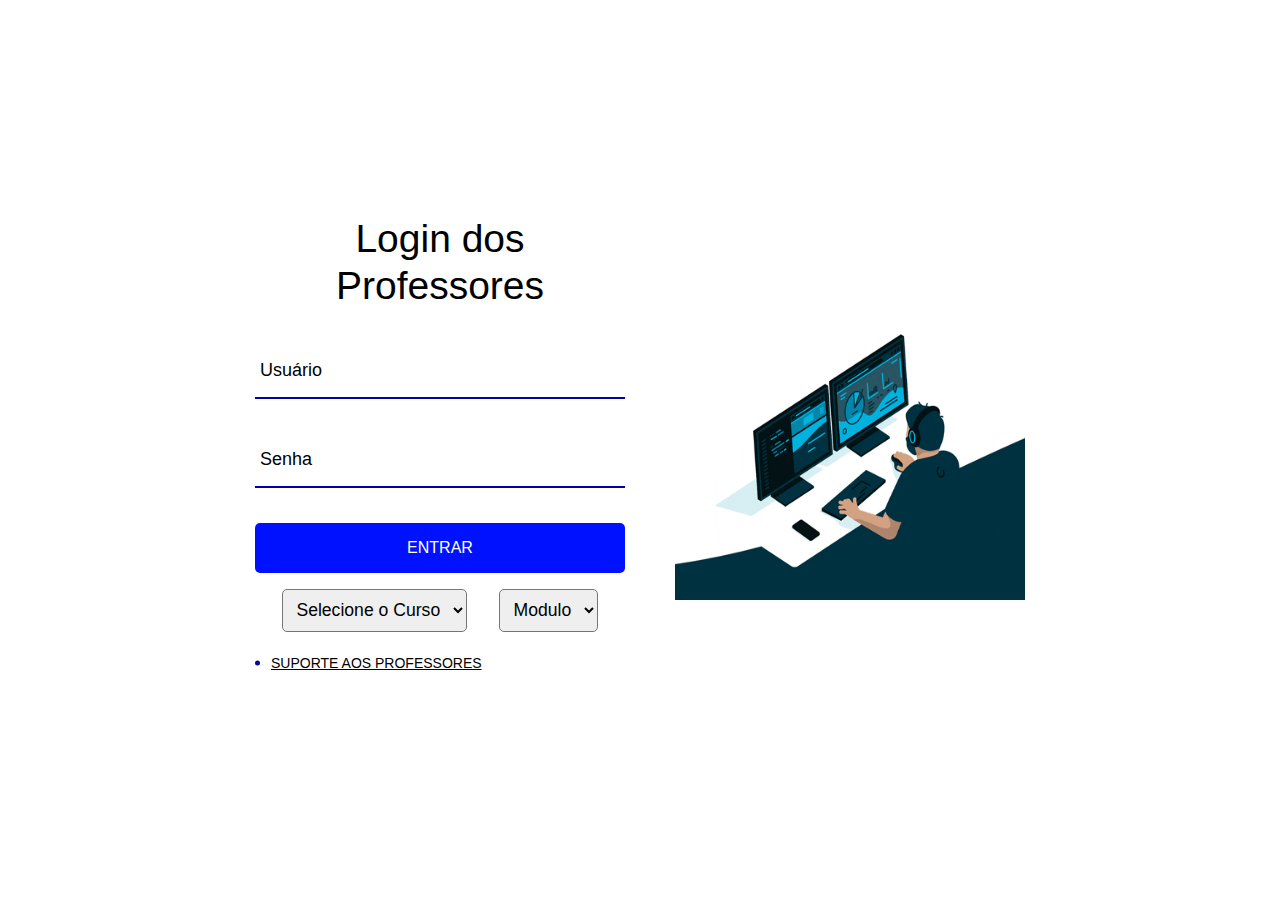
<file: index.html>
<!DOCTYPE html>
<html lang="pt-br">
<head>
	<title>ALPHA TRANSMISSION TECHNOLOGY</title>
	<meta charset="UTF-8">
	<meta name="viewport" content="width=device-width, initial-scale=1">

	<link rel="stylesheet" type="text/css" href="css.css">
	
</head>
<body>
	

    
	<div class="container">


		<div class="container-login">
			<div class="wrap-login">

        
				<form class="login-form">


                    
					<span class="login-form-title">
						Login dos Professores
					</span>

					<div class="wrap-input margin-top-35 margin-bottom-35">
						<input class="input-form" type="text" name="Usuário" autocomplete="off">
						<span class="focus-input-form" data-placeholder="Usuário"></span>
					</div>

					<div class="wrap-input margin-bottom-35">
						<input class="input-form" type="password" name="password">
						<span class="focus-input-form" data-placeholder="Senha"></span>
					</div>

					<div class="container-login-form-btn">
						<button class="login-form-btn">
								ENTRAR
						</button>
					</div>

                
                <div id="content" >
                    <div id="frmEstadoCidades" class="curso" >
                        <div class="item-select">
                      
                            <select id="estado">  
								<option value="">Selecione o Curso</option>                                                                                                         
                                <option value="informática">informática</option>
                                <option value="Administração">Administração</option>
                                <option value="Turismo">Turismo</option>
                                <option value="Edificações">Edificações</option>
                            </select>

                        </div>
                        <div class="item-select">
                      
                            <select id="cidade">
                                <option value="">Modulo</option>
                            </select>
                        </div>


                    </div>
                    <div id="saida"></div>

                </div>
                <script src="js.js"></script>

					<ul class="login-utils">
						<li class="margin-bottom-8 margin-top-8">
						


							<p><a href="https://teams.microsoft.com/_#/conversations/19:78f2f109-7854-48d1-921d-ac0fef4fa79e_dd0db6c9-e79b-4047-88c2-b4b9bfd7b9d2@unq.gbl.spaces?ctx=chat">SUPORTE AOS PROFESSORES</a></p>
							
						</li>

						
							
						</li>
					</ul>
				</form>
			</div>
			<img src="giphy.gif" width="350" height="300" class="margin-left-100" />
		</div>
	</div>
	
	<script>
		let inputs = document.getElementsByClassName('input-form');
		for (let input of inputs) {
			input.addEventListener("blur", function() {
				if(input.value.trim() != ""){
					input.classList.add("has-val");
				} else {
					input.classList.remove("has-val");
				}
			});
		}
	</script>

</body>
</html>
</file>
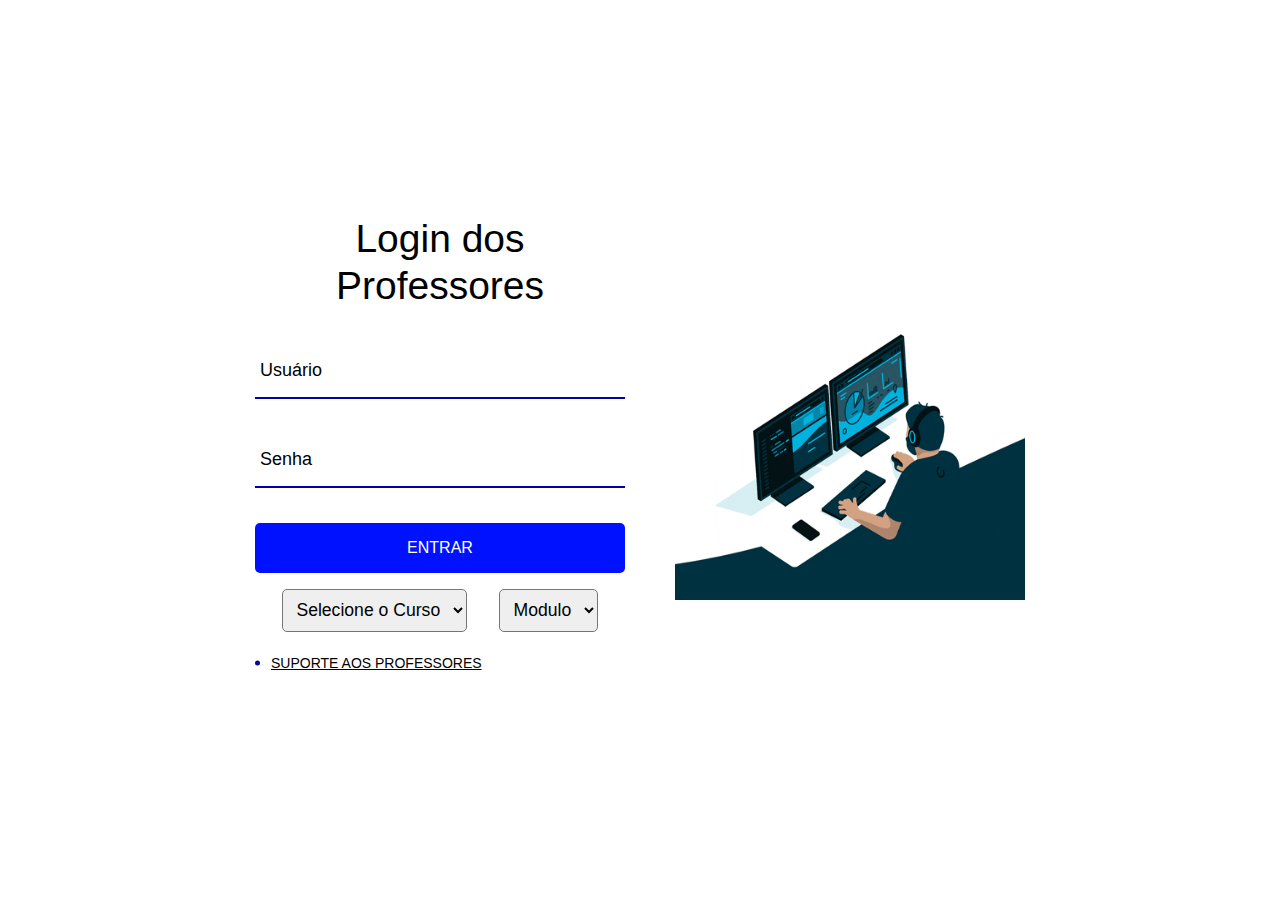
<file: login/index.html>
<!DOCTYPE html>
<html lang="pt-br">
<head>
	<title>ALPHA TRANSMISSION TECHNOLOGY</title>
	<meta charset="UTF-8">
	<meta name="viewport" content="width=device-width, initial-scale=1">

	<link rel="stylesheet" type="text/css" href="css.css">
	
</head>
<body>
	

    
	<div class="container">


		<div class="container-login">
			<div class="wrap-login">

        
				<form class="login-form">


                    
					<span class="login-form-title">
						Login dos Professores
					</span>

					<div class="wrap-input margin-top-35 margin-bottom-35">
						<input class="input-form" type="text" name="Usuário" autocomplete="off">
						<span class="focus-input-form" data-placeholder="Usuário"></span>
					</div>

					<div class="wrap-input margin-bottom-35">
						<input class="input-form" type="password" name="password">
						<span class="focus-input-form" data-placeholder="Senha"></span>
					</div>

					<div class="container-login-form-btn">
						<button class="login-form-btn">
								ENTRAR
						</button>
					</div>

                
                <div id="content" >
                    <div id="frmEstadoCidades" class="curso" >
                        <div class="item-select">
                      
                            <select id="estado">  
								<option value="">Selecione o Curso</option>                                                                                                         
                                <option value="Informática">Informática</option>
                                <option value="Administração">Administração</option>
                                <option value="Turismo">Turismo</option>
                                <option value="Edificações">Edificações</option>
                            </select>

                        </div>
                        <div class="item-select">
                      
                            <select id="cidade">
                                <option value="">Modulo</option>
                            </select>
                        </div>


                    </div>
                    <div id="saida"></div>

                </div>
                <script src="js.js"></script>

					<ul class="login-utils">
						<li class="margin-bottom-8 margin-top-8">
						


							<p><a href="https://teams.microsoft.com/_#/conversations/19:78f2f109-7854-48d1-921d-ac0fef4fa79e_dd0db6c9-e79b-4047-88c2-b4b9bfd7b9d2@unq.gbl.spaces?ctx=chat">SUPORTE AOS PROFESSORES</a></p>
							
						</li>

						
							
						</li>
					</ul>
				</form>
			</div>
			<img src="giphy.gif" width="350" height="300" class="margin-left-100" />
		</div>
	</div>
	
	<script>
		let inputs = document.getElementsByClassName('input-form');
		for (let input of inputs) {
			input.addEventListener("blur", function() {
				if(input.value.trim() != ""){
					input.classList.add("has-val");
				} else {
					input.classList.remove("has-val");
				}
			});
		}
	</script>

</body>
</html>
</file>
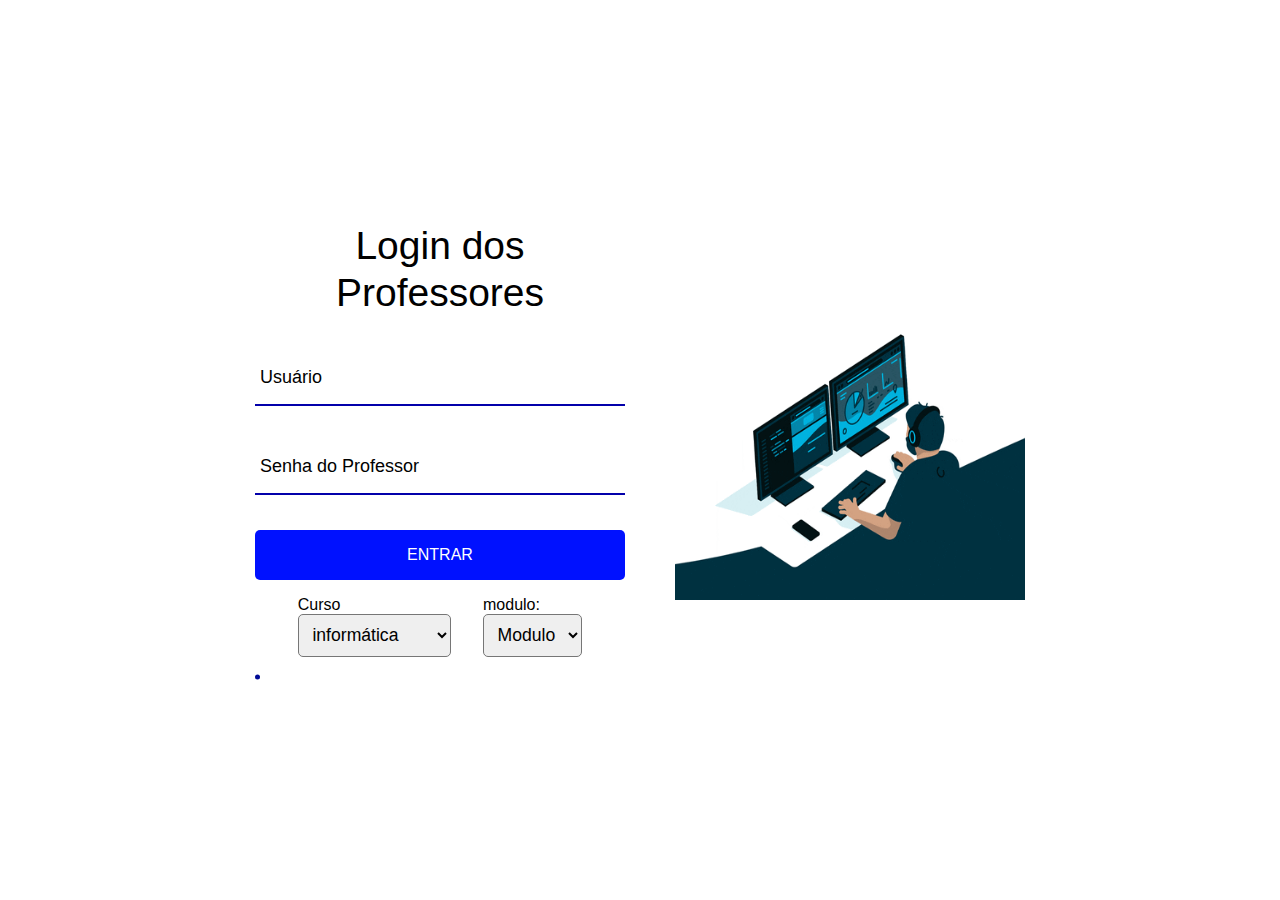
<file: html.html>
<!DOCTYPE html>
<html lang="pt-br">
<head>
	<title>ALPHA TRANSMISSION TECHNOLOGY</title>
	<meta charset="UTF-8">
	<meta name="viewport" content="width=device-width, initial-scale=1">

	<link rel="stylesheet" type="text/css" href="css.css">
</head>
<body>
	



    
	<div class="container">






        
		<div class="container-login">
			<div class="wrap-login">


                
				<form class="login-form">


                    
					<span class="login-form-title">
						Login dos Professores
					</span>

					<div class="wrap-input margin-top-35 margin-bottom-35">
						<input class="input-form" type="text" name="Usuário" autocomplete="off">
						<span class="focus-input-form" data-placeholder="Usuário"></span>
					</div>

					<div class="wrap-input margin-bottom-35">
						<input class="input-form" type="password" name="password">
						<span class="focus-input-form" data-placeholder="Senha do Professor"></span>
					</div>

					<div class="container-login-form-btn">
						<button class="login-form-btn">
								ENTRAR
						</button>
					</div>

                
                <div id="content" >
                    <div id="frmEstadoCidades" class="curso" >
                        <div class="item-select">
                            <label for="estado" id="lblEstado">Curso </label>
                            <select id="estado">                                                                                                                       
                                <option value="informática">informática</option>
                                <option value="Administração">Administração</option>
                                <option value="Turismo">Turismo</option>
                                <option value="Edificações">Edificações</option>
                            </select>

                        </div>
                        <div class="item-select">
                            <label for="cidade" id="lblCidade">modulo: </label>
                            <select id="cidade">
                                <option value="">Modulo</option>
                            </select>
                        </div>
                    </div>
                    <div id="saida"></div>


                </div>
                <script src="js.js"></script>

					<ul class="login-utils">
						<li class="margin-bottom-8 margin-top-8">
						



							
						</li>

						

							
						</li>
					</ul>
				</form>
			</div>
			<img src="giphy.gif" width="350" height="300" class="margin-left-100" />
		</div>
	</div>
	
	<script>
		let inputs = document.getElementsByClassName('input-form');
		for (let input of inputs) {
			input.addEventListener("blur", function() {
				if(input.value.trim() != ""){
					input.classList.add("has-val");
				} else {
					input.classList.remove("has-val");
				}
			});
		}
	</script>

</body>
</html>
</file>
<file: css.css>
@font-face {
    font-family: Arial, Helvetica, sans-serif;
    src: url();
}

:root {
    --main-color:  #0011ff;
    --link-color:   #000000;
    --text1:  #000000;
    --highligth-text:  #000000;
    --input-text:  #000000;
    --white-color:  #ffffff;
    --point-list:  #000a96;
    --line-input:  #0300aa;
  }
   
  
  
  * {
      margin: 0px; 
      padding: 0px; 
      box-sizing: border-box;
  }
  
  body {
    font-family:Arial, Helvetica, sans-serif;
      height: 100%;
      font-family: Arial, Helvetica, sans-serif;
  }
  
  ul, li {
      margin: 0px;
      list-style-type: none;
  }
  
  input, button {
      outline: none !important;
      border: none;
  }
  
  button:hover {
      cursor: pointer;
  }
  
  /*
    Utilitários
  */
  
  .text1 {
    font-family: Arial, Helvetica, sans-serif;
    font-size: 15px;
    color: var(--text1);
    line-height: 1.5;
  }
  
  .text2 {
    font-family: Arial, Helvetica, sans-serif;
    font-size: 15px;
    color: var(--main-color);
    line-height: 1.5;
  }
  
  .margin-bottom-35 {
    margin-bottom: 35px;
  }
  
  .margin-top-35 {
    margin-top: 35px;
  }
  
  .margin-bottom-8 {
    margin-bottom: 8px;
  }
  
  .margin-top-8 {
    margin-top: 8px;
  }
  
  .margin-left-50 {
    margin-left: 50px;
  }
  
  /*
    Login
  */
  
  .container {
    width: 100%;
    margin: 0 auto;
  }
  
  .container-login {
    width: 100%;  
    min-height: 100vh;
    display: flex;
    flex-wrap: wrap;
    justify-content: center;
    align-items: center;
    padding: 15px;
    
  }
  
  .wrap-login {
    width: 370px;
    margin-right: 50px;
    
  }
  
  /*
    Formulário
  */
  
  .login-form {
    width: 100%;
  }
  
  .login-form-title {
    display: block;
    font-family: Arial, Helvetica, sans-serif;
    font-size: 39px;
    color: var(--highligth-text);
    line-height: 1.2;
    text-align: center;
  }
  
  /*
    Input
  */
  
  .wrap-input {
    width: 100%;
    position: relative;
    border-bottom: 2px solid var(--line-input);
  }
  
  .input-form {
    font-family: Arial, Helvetica, sans-serif;
    font-size: 18px;
    color: var(--input-text);
    line-height: 1.2;
    display: block;
    width: 100%;
    height: 52px;
    background: transparent;
    padding: 0 5px;
  }
  
  .focus-input-form {
    position: absolute;
    display: block;
    width: 100%;
    height: 100%;
    top: 0;
    left: 0;
    pointer-events: none;
  }
  
  .focus-input-form::before {
    content: "";
    display: block;
    position: absolute;
    bottom: -2px;
    left: 0;
    width: 0;
    height: 2px;
    transition: all 0.4s;
    background: var(--main-color);
  }
  
  .focus-input-form::after {
    font-family: Arial, Helvetica, sans-serif;
    font-size: 18px;
    color: var(--text1);
    line-height: 1.2;
    content: attr(data-placeholder);
    display: block;
    width: 100%;
    position: absolute;
    top: 15px;
    left: 0px;
    padding-left: 5px;
    transition: all 0.4s;
  }
  
  .input-form:focus + .focus-input-form::after {
    top: -20px;
    font-size: 15px;
  }
  
  .input-form:focus + .focus-input-form::before {
    width: 100%;
  }
  
  .has-val.input-form + .focus-input-form::after {
    top: -20px;
    font-size: 15px;
  }
  
  .has-val.input-form + .focus-input-form::before {
    width: 100%;
  }
  
  /*
    Botão
  */
  
  .container-login-form-btn {
    width: 100%;
    display: flex;
    justify-content: center;
  }
  
  .login-form-btn {
    font-family: Arial, Helvetica, sans-serif;
    font-size: 16px;
    color: var(--white-color);
    line-height: 1.2;
    text-transform: uppercase;
    display: flex;
    justify-content: center;
    align-items: center;
    padding: 0 20px;
    width: 100%;
    height: 50px;
    background-color: var(--main-color);
    border-radius: 5px;
    transition: all 0.4s;
  }
  
  .login-form-btn:hover  {
    background-color: var(--highligth-text);
  }
  
  /*
    Links - Login utils
  */
  
  a {
      font-family: Arial, Helvetica, sans-serif;
      font-size: 14px;
      line-height: 1.7;
      color: var(--link-color);
      margin: 0px;
      transition: all 0.4s;
  }
  
  a:focus {
      outline: none !important;
  }
  
  a:hover {
      text-decoration: none;
    color: var(--highligth-text);
  }
  
  /*
    Login utils
  */
  
  .login-utils {
    margin-top: 20px;
  }
  
  .login-utils li {
    position: relative;
    padding-left: 16px;
  }
  
  .login-utils li::before {
    content: "";
    display: block;
    position: absolute;
    width: 5px;
    height: 5px;
    border-radius: 50%;
    background-color: var(--point-list);
    top: 45%;
    transform: translateY(-50%);
    left: 0;
  }
  

  .curso  {
    margin-top: 1rem;
    display: flex;
    justify-content: center;
    gap: 2rem;
  }


  .item-select {
    display: flex;
    flex-direction: column;
  }

  select {
    padding: 0.6rem;
    border-radius: 5px;
    font-size: 1.1rem;
  }


  .content {
    display: flex;
    flex-direction: column;
    align-content: center;
  }
</file>
<file: login/css.css>
@font-face {
    font-family: Arial, Helvetica, sans-serif;
    src: url();
}

:root {
    --main-color:  #0011ff;
    --link-color:   #000000;
    --text1:  #000000;
    --highligth-text:  #000000;
    --input-text:  #000000;
    --white-color:  #ffffff;
    --point-list:  #000a96;
    --line-input:  #0300aa;
  }
   
  
  
  * {
      margin: 0px; 
      padding: 0px; 
      box-sizing: border-box;
  }
  
  body {
    font-family:Arial, Helvetica, sans-serif;
      height: 100%;
      font-family: Arial, Helvetica, sans-serif;
  }
  
  ul, li {
      margin: 0px;
      list-style-type: none;
  }
  
  input, button {
      outline: none !important;
      border: none;
  }
  
  button:hover {
      cursor: pointer;
  }
  
  /*
    Utilitários
  */
  
  .text1 {
    font-family: Arial, Helvetica, sans-serif;
    font-size: 15px;
    color: var(--text1);
    line-height: 1.5;
  }
  
  .text2 {
    font-family: Arial, Helvetica, sans-serif;
    font-size: 15px;
    color: var(--main-color);
    line-height: 1.5;
  }
  
  .margin-bottom-35 {
    margin-bottom: 35px;
  }
  
  .margin-top-35 {
    margin-top: 35px;
  }
  
  .margin-bottom-8 {
    margin-bottom: 8px;
  }
  
  .margin-top-8 {
    margin-top: 8px;
  }
  
  .margin-left-50 {
    margin-left: 50px;
  }
  
  /*
    Login
  */
  
  .container {
    width: 100%;
    margin: 0 auto;
  }
  
  .container-login {
    width: 100%;  
    min-height: 100vh;
    display: flex;
    flex-wrap: wrap;
    justify-content: center;
    align-items: center;
    padding: 15px;
    
  }
  
  .wrap-login {
    width: 370px;
    margin-right: 50px;
    
  }
  
  /*
    Formulário
  */
  
  .login-form {
    width: 100%;
  }
  
  .login-form-title {
    display: block;
    font-family: Arial, Helvetica, sans-serif;
    font-size: 39px;
    color: var(--highligth-text);
    line-height: 1.2;
    text-align: center;
  }
  
  /*
    Input
  */
  
  .wrap-input {
    width: 100%;
    position: relative;
    border-bottom: 2px solid var(--line-input);
  }
  
  .input-form {
    font-family: Arial, Helvetica, sans-serif;
    font-size: 18px;
    color: var(--input-text);
    line-height: 1.2;
    display: block;
    width: 100%;
    height: 52px;
    background: transparent;
    padding: 0 5px;
  }
  
  .focus-input-form {
    position: absolute;
    display: block;
    width: 100%;
    height: 100%;
    top: 0;
    left: 0;
    pointer-events: none;
  }
  
  .focus-input-form::before {
    content: "";
    display: block;
    position: absolute;
    bottom: -2px;
    left: 0;
    width: 0;
    height: 2px;
    transition: all 0.4s;
    background: var(--main-color);
  }
  
  .focus-input-form::after {
    font-family: Arial, Helvetica, sans-serif;
    font-size: 18px;
    color: var(--text1);
    line-height: 1.2;
    content: attr(data-placeholder);
    display: block;
    width: 100%;
    position: absolute;
    top: 15px;
    left: 0px;
    padding-left: 5px;
    transition: all 0.4s;
  }
  
  .input-form:focus + .focus-input-form::after {
    top: -20px;
    font-size: 15px;
  }
  
  .input-form:focus + .focus-input-form::before {
    width: 100%;
  }
  
  .has-val.input-form + .focus-input-form::after {
    top: -20px;
    font-size: 15px;
  }
  
  .has-val.input-form + .focus-input-form::before {
    width: 100%;
  }
  
  /*
    Botão
  */
  
  .container-login-form-btn {
    width: 100%;
    display: flex;
    justify-content: center;
  }
  
  .login-form-btn {
    font-family: Arial, Helvetica, sans-serif;
    font-size: 16px;
    color: var(--white-color);
    line-height: 1.2;
    text-transform: uppercase;
    display: flex;
    justify-content: center;
    align-items: center;
    padding: 0 20px;
    width: 100%;
    height: 50px;
    background-color: var(--main-color);
    border-radius: 5px;
    transition: all 0.4s;
  }
  
  .login-form-btn:hover  {
    background-color: var(--highligth-text);
  }
  
  /*
    Links - Login utils
  */
  
  a {
      font-family: Arial, Helvetica, sans-serif;
      font-size: 14px;
      line-height: 1.7;
      color: var(--link-color);
      margin: 0px;
      transition: all 0.4s;
  }
  
  a:focus {
      outline: none !important;
  }
  
  a:hover {
      text-decoration: none;
    color: var(--highligth-text);
  }
  
  /*
    Login utils
  */
  
  .login-utils {
    margin-top: 20px;
  }
  
  .login-utils li {
    position: relative;
    padding-left: 16px;
  }
  
  .login-utils li::before {
    content: "";
    display: block;
    position: absolute;
    width: 5px;
    height: 5px;
    border-radius: 50%;
    background-color: var(--point-list);
    top: 45%;
    transform: translateY(-50%);
    left: 0;
  }
  

  .curso  {
    margin-top: 1rem;
    display: flex;
    justify-content: center;
    gap: 2rem;
  }


  .item-select {
    display: flex;
    flex-direction: column;
  }

  select {
    padding: 0.6rem;
    border-radius: 5px;
    font-size: 1.1rem;
  }


  .content {
    display: flex;
    flex-direction: column;
    align-content: center;
  }
</file>
